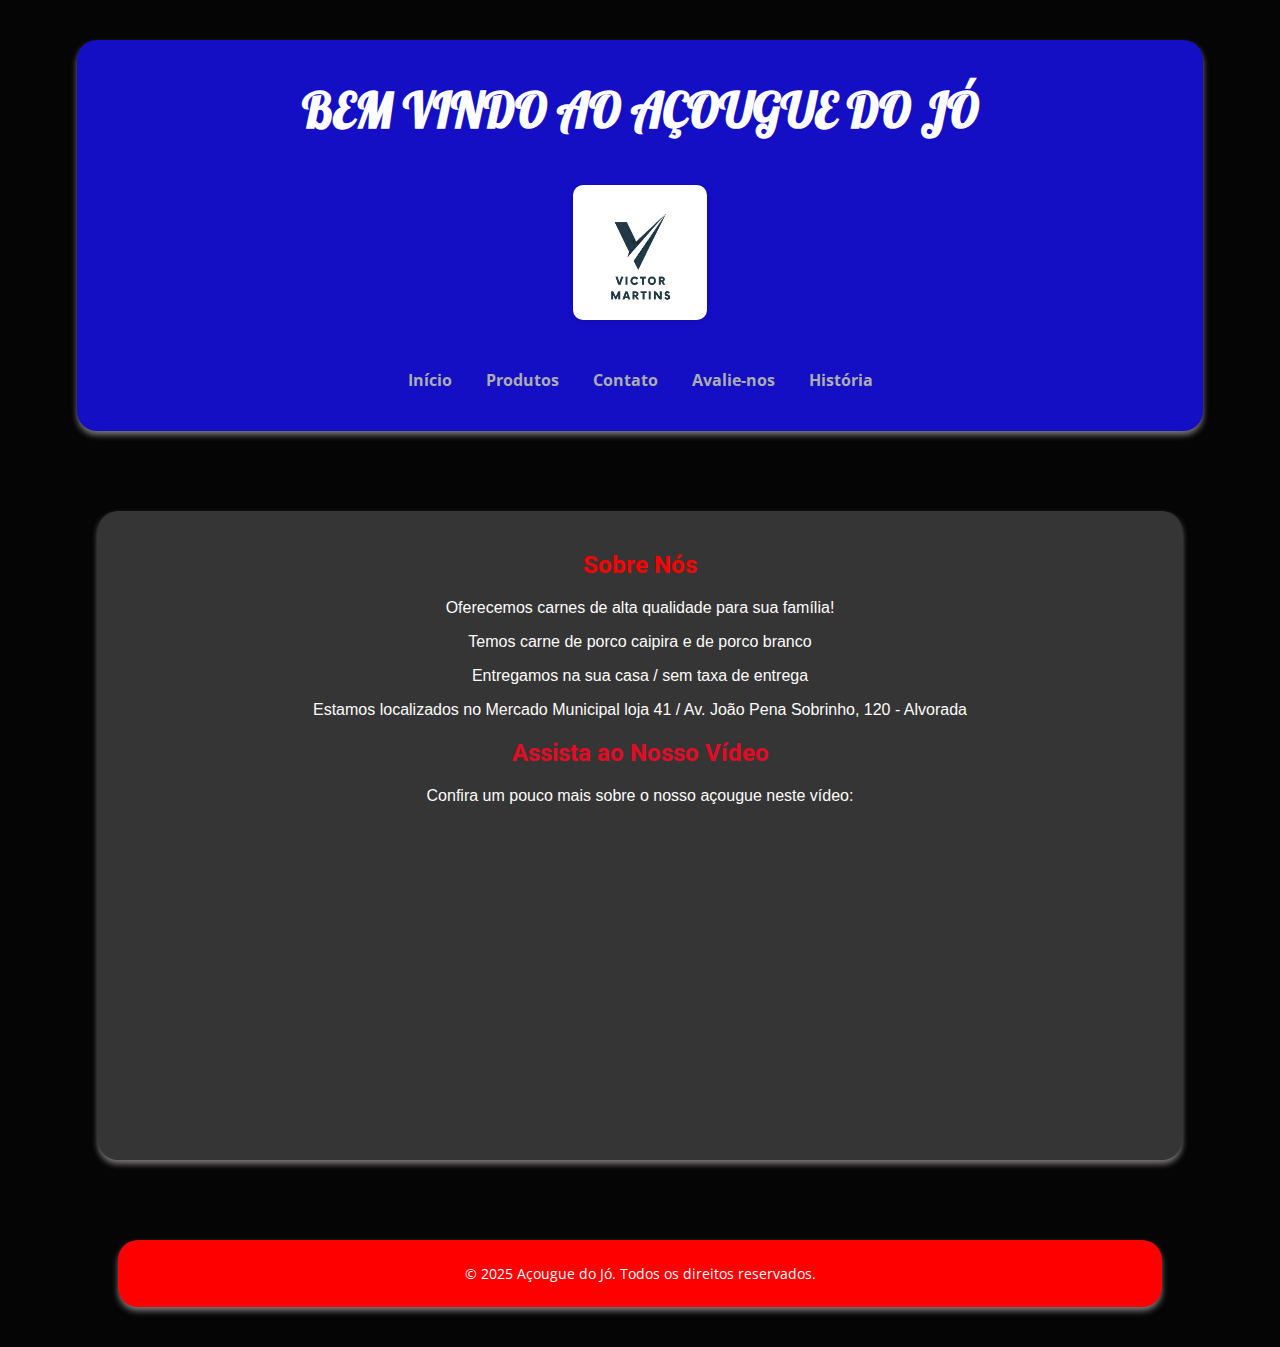
<file: index.html>
<!DOCTYPE html>
<html lang="pt-BR">
<head>
    <meta charset="UTF-8">
    <meta name="viewport" content="width=device-width, initial-scale=1.0">
    <title>Açougue do Jó</title>
    <link rel="stylesheet" href="style/style.css">
</head>


<body>
    <header>
    <h1>BEM VINDO AO AÇOUGUE DO JÓ</h1>
    
    <div class="interface">
        <div class="logo">
            <a href="index.html">
            <img src="images/logo.jpg" alt="logo victor">
            </a>
        </div>
        
    <nav>
        <a href="index.html">Início</a>
        <a href="produtos.html">Produtos</a>
        <a href="contato.html">Contato</a>
        <a href="avaliacao.html">Avalie-nos</a>
        <a href="historia.html">História</a>
    </nav>
    </header>
    
<main>
    
    <h2 class="h2-sobre">Sobre Nós</h2>

        <p>Oferecemos carnes de alta qualidade para sua família! </p>
        <p> Temos carne de porco caipira e de porco branco </p>
        <p> Entregamos na sua casa / sem taxa de entrega </p>
        <p> Estamos localizados no Mercado Municipal loja 41 / Av. João Pena Sobrinho, 120 - Alvorada </p>  
    
    <section class="video">
        <h2>Assista ao Nosso Vídeo</h2>
        <p>Confira um pouco mais sobre o nosso açougue neste vídeo:</p>
        <iframe 
            width="560" 
            height="315" 
            src="https://www.youtube.com/embed/2oPBZOlw3CI" 
            title="YouTube video player" 
            frameborder="0" 
            allow="accelerometer; autoplay; clipboard-write; encrypted-media; gyroscope; picture-in-picture" 
            allowfullscreen>
        </iframe>
    </section>
    
    
</main>

<footer>
    <p>&copy; 2025 Açougue do Jó. Todos os direitos reservados.</p>
</footer>
</body>
</html>
</file>
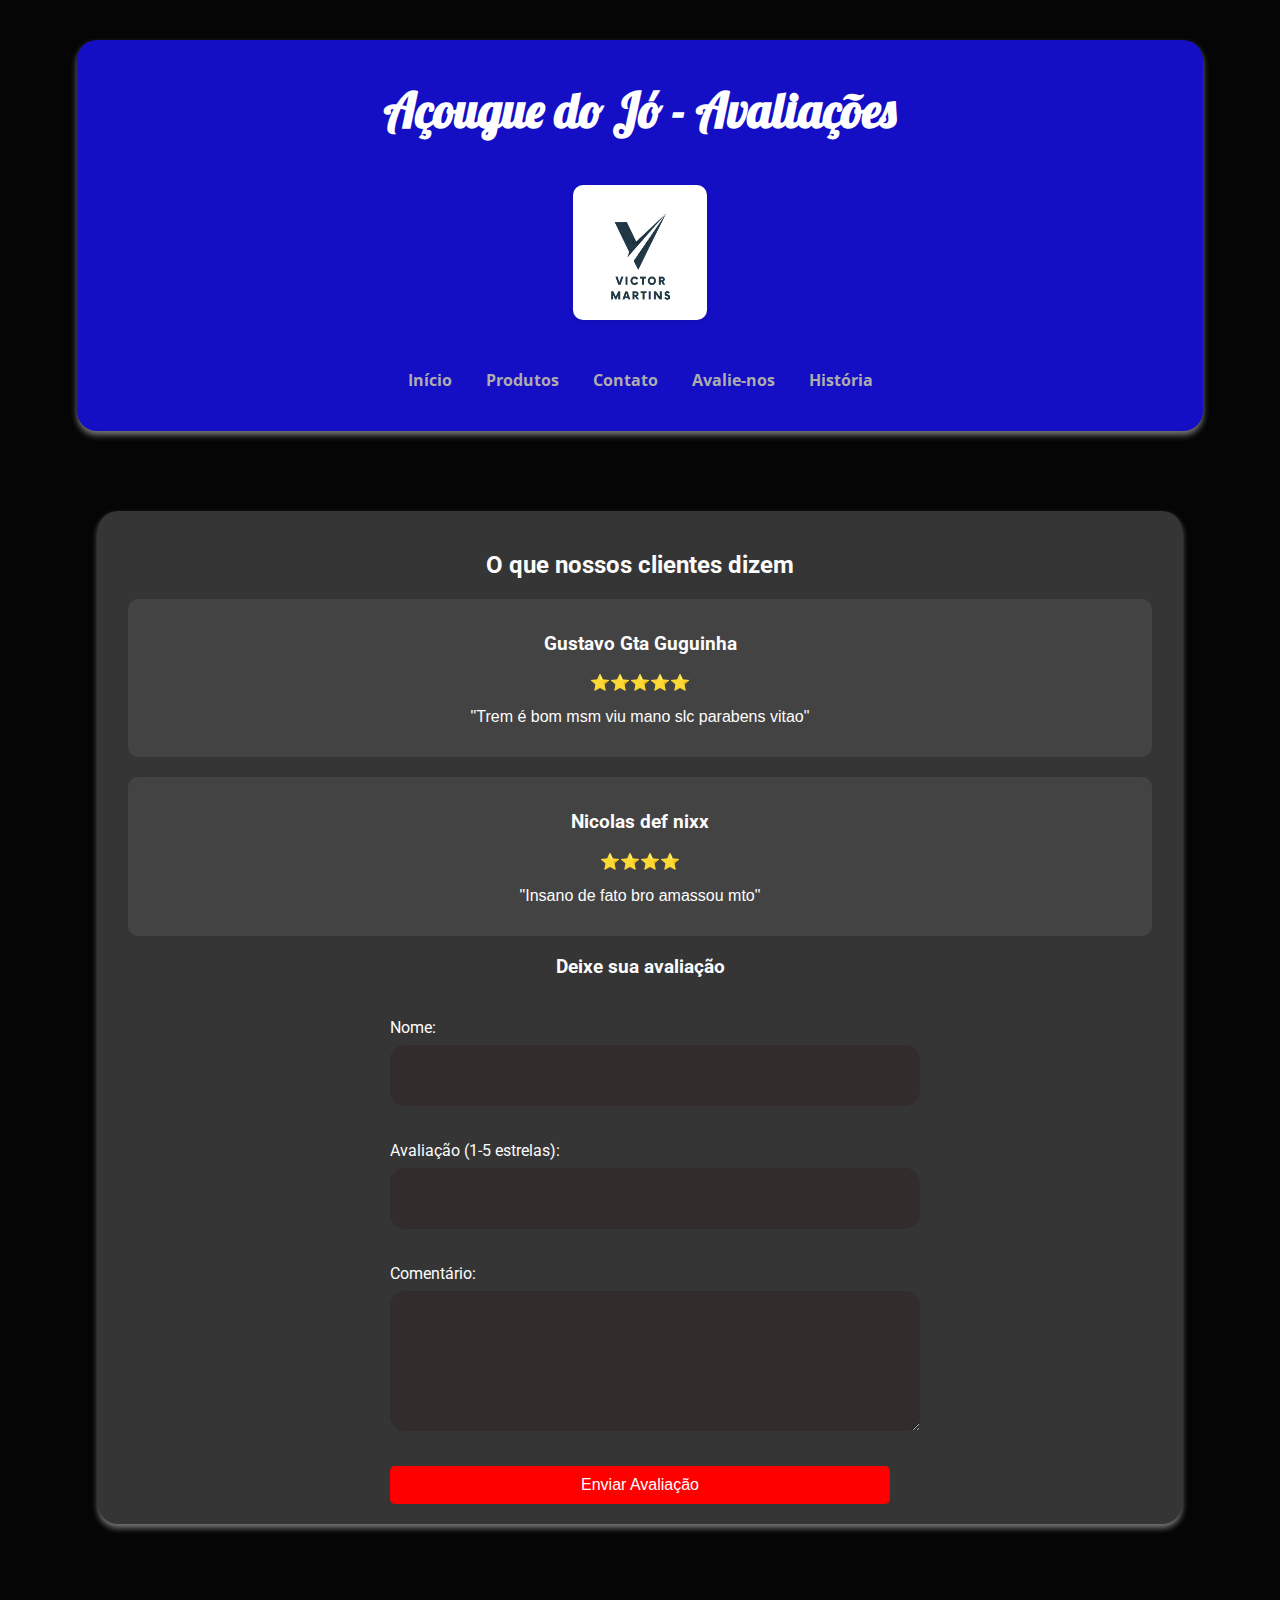
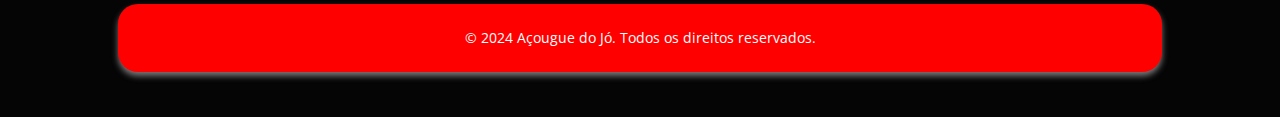
<file: avaliacao.html>
<!DOCTYPE html>
<html lang="pt-BR">
<head>
    <meta charset="UTF-8">
    <meta name="viewport" content="width=device-width, initial-scale=1.0">
    <title>Avaliações - Açougue do Jó</title>
    <link rel="stylesheet" href="style/style.css">
</head>
<body>
    <header>
        <h1>Açougue do Jó - Avaliações</h1>

        <div class="interface">
            <div class="logo">
                <a href="index.html">
                <img src="images/logo.jpg" alt="logo victor">
                </a>
            </div>

        <nav>
          <a href="index.html">Início</a>
          <a href="produtos.html">Produtos</a>
          <a href="contato.html">Contato</a>
          <a href="avaliacao.html">Avalie-nos</a>
          <a href="historia.html">História</a>
        </nav>
    </header>
    
    <main>
        <h2 class="align">O que nossos clientes dizem</h2>

        <section class="avaliacoes">
            <div class="avaliacao">
                <h3 class="align">Gustavo Gta Guguinha</h3>
                <p><strong>⭐⭐⭐⭐⭐</strong></p>
                <p>"Trem é bom msm viu mano slc parabens vitao"</p>
            </div>

            <div class="avaliacao">
                <h3 class="align">Nicolas def nixx</h3>
                <p><strong>⭐⭐⭐⭐</strong></p>
                <p>"Insano de fato bro amassou mto"</p>
            </div>
            
            <!-- Formulário para avaliação -->
            <h3 class="align">Deixe sua avaliação</h3>
            <form class="form-dois"action="#" method="POST">
                <label for="nome">Nome:</label>
                <input type="text" id="nome" name="nome" required>
                <br>
                <label for="avaliacao">Avaliação (1-5 estrelas):</label>
                <input type="number" id="avaliacao" name="avaliacao" min="1" max="5" required>
                <br>
                <label for="comentario">Comentário:</label>
                <textarea id="comentario" name="comentario" rows="5" required></textarea>
                <br>
                <button type="submit">Enviar Avaliação</button>
            </form>
        </section>
    </main>

    <footer>
        <p>&copy; 2024 Açougue do Jó. Todos os direitos reservados.</p>
    </footer>
</body>
</html>
</file>
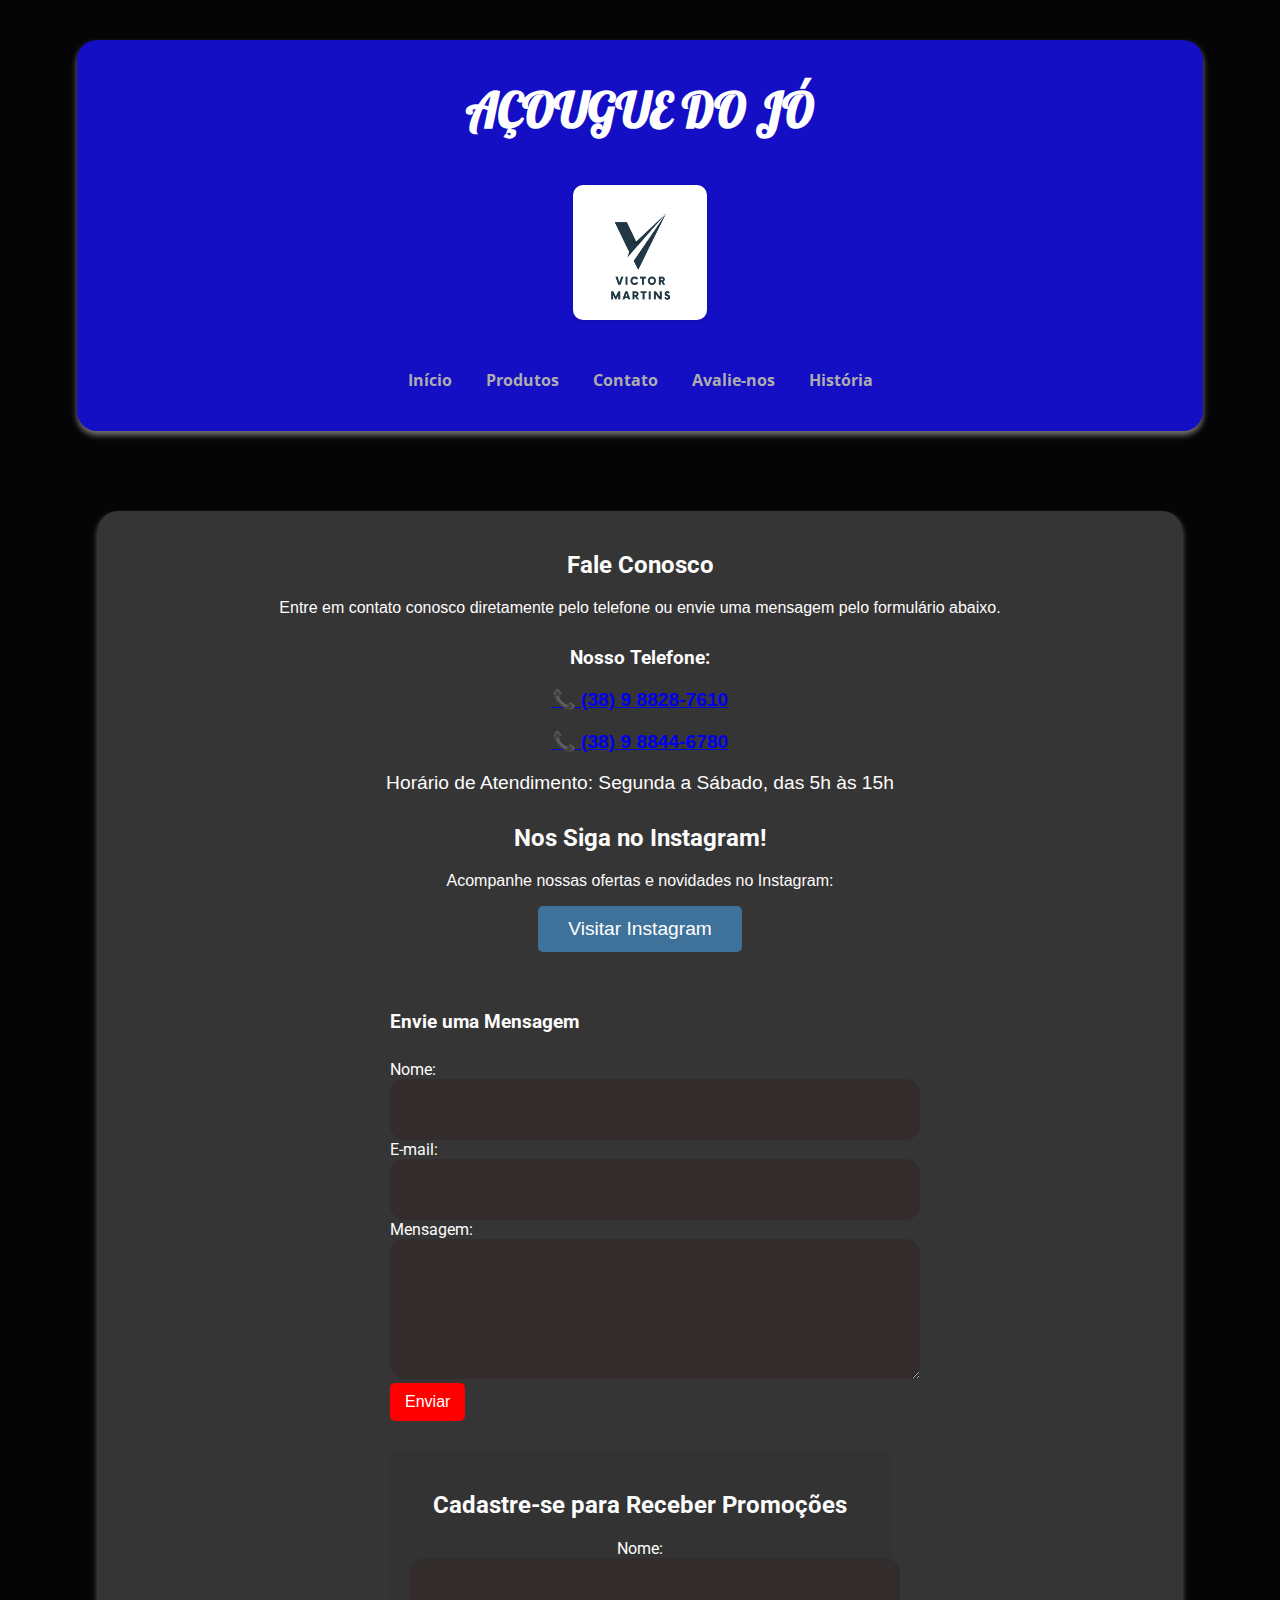
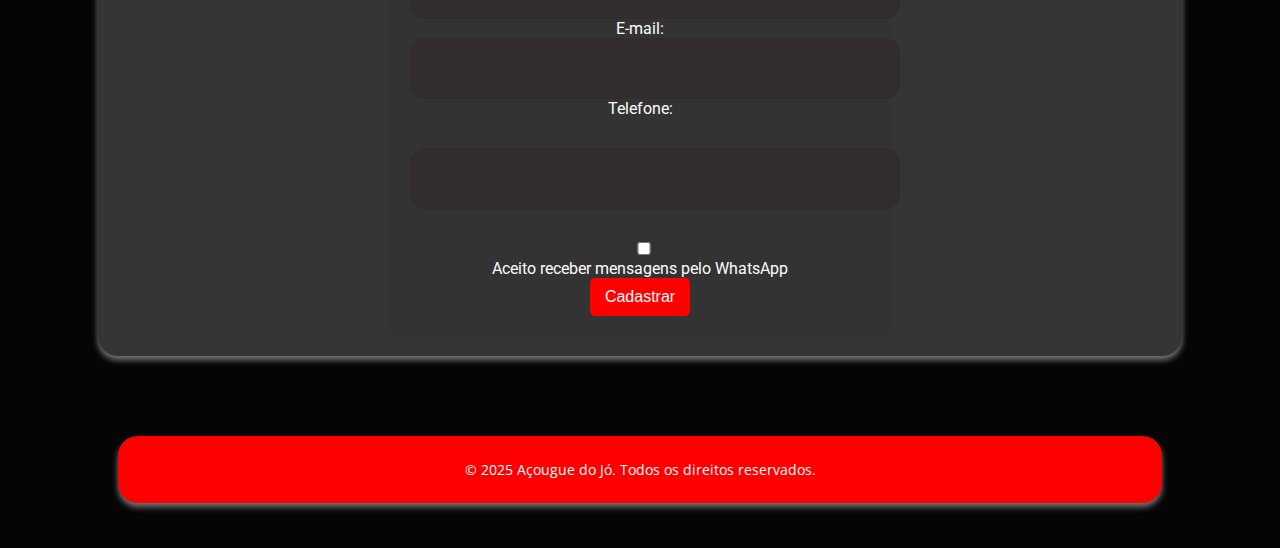
<file: contato.html>
<!DOCTYPE html>
<html lang="pt-BR">
<head>
    <meta charset="UTF-8">
    <meta name="viewport" content="width=device-width, initial-scale=1.0">
    <title>Contato - Açougue</title>
    <link rel="stylesheet" href="style/style.css">

</head>
<body>
    <header>
        <h1>AÇOUGUE DO JÓ</h1>

        <div class="interface">
            <div class="logo">
                <a href="index.html">
                <img src="images/logo.jpg" alt="logo victor">
                </a>
            </div>
            
        <nav>
          <a href="index.html">Início</a>
          <a href="produtos.html">Produtos</a>
          <a href="contato.html">Contato</a>
          <a href="avaliacao.html">Avalie-nos</a>
          <a href="historia.html">História</a>
        </nav>
    </header>
    <main>
        <h2 class="align">Fale Conosco</h2>
        <p>Entre em contato conosco diretamente pelo telefone ou envie uma mensagem pelo formulário abaixo.</p>
        
        <!-- Exibindo o número de telefone -->
        <section id="telefone">
            <h3 class="align">Nosso Telefone:</h3>
            <p><strong><a href="tel:+5538988287610">📞 (38) 9 8828-7610</a></strong></p>
            <p><strong><a href="tel:+5538988446780">📞 (38) 9 8844-6780</a></strong></p>
            <p>Horário de Atendimento: Segunda a Sábado, das 5h às 15h</p>
        </section>
        
<section id="instagram-contato">
    <h2 class="align">Nos Siga no Instagram!</h2>
    <p>Acompanhe nossas ofertas e novidades no Instagram:</p>
    <a href="https://www.instagram.com/v.almeida020/profilecard/?igsh=dGVzeWljdHMyZnlq " target="_blank" style="text-decoration: none;">
        <button>
            Visitar Instagram
        </button>
    </a>
</section>

        <!-- Formulário para mensagens -->
        <section class="form-dois">
            <h3>Envie uma Mensagem</h3>
            <form action="#" method="POST">
                <label for="nome">Nome:</label>
                <input type="text" id="nome" name="nome" required>
                <br>
                <label for="email">E-mail:</label>
                <input type="email" id="email" name="email" required>
                <br>
                <label for="mensagem">Mensagem:</label>
                <textarea id="mensagem" name="mensagem" rows="5" required></textarea>
                <br>
                <button type="submit">Enviar</button>
                <section id="cadastro-promocoes">
                    <h2>Cadastre-se para Receber Promoções</h2>
                    <form action="#" method="POST">
                        <label for="nome">Nome:</label>
                        <input type="text" id="nome" name="nome" required>
                        <br>
                        <label for="email">E-mail:</label>
                        <input type="email" id="email" name="email">
                        <br>
                        <label for="telefone">Telefone:</label>
                        <input type="tel" id="telefone" name="telefone">
                        <br>
                        <label>
                            <input type="checkbox" name="whatsapp" value="sim">
                            Aceito receber mensagens pelo WhatsApp
                        </label>
                        <br>
                        <button type="submit">Cadastrar</button>
                    </form>   
            </form>
        </section>
    </main>
    <footer>
        <p>&copy; 2025 Açougue do Jó. Todos os direitos reservados.</p>
    </footer>
</body>
</html>
</file>
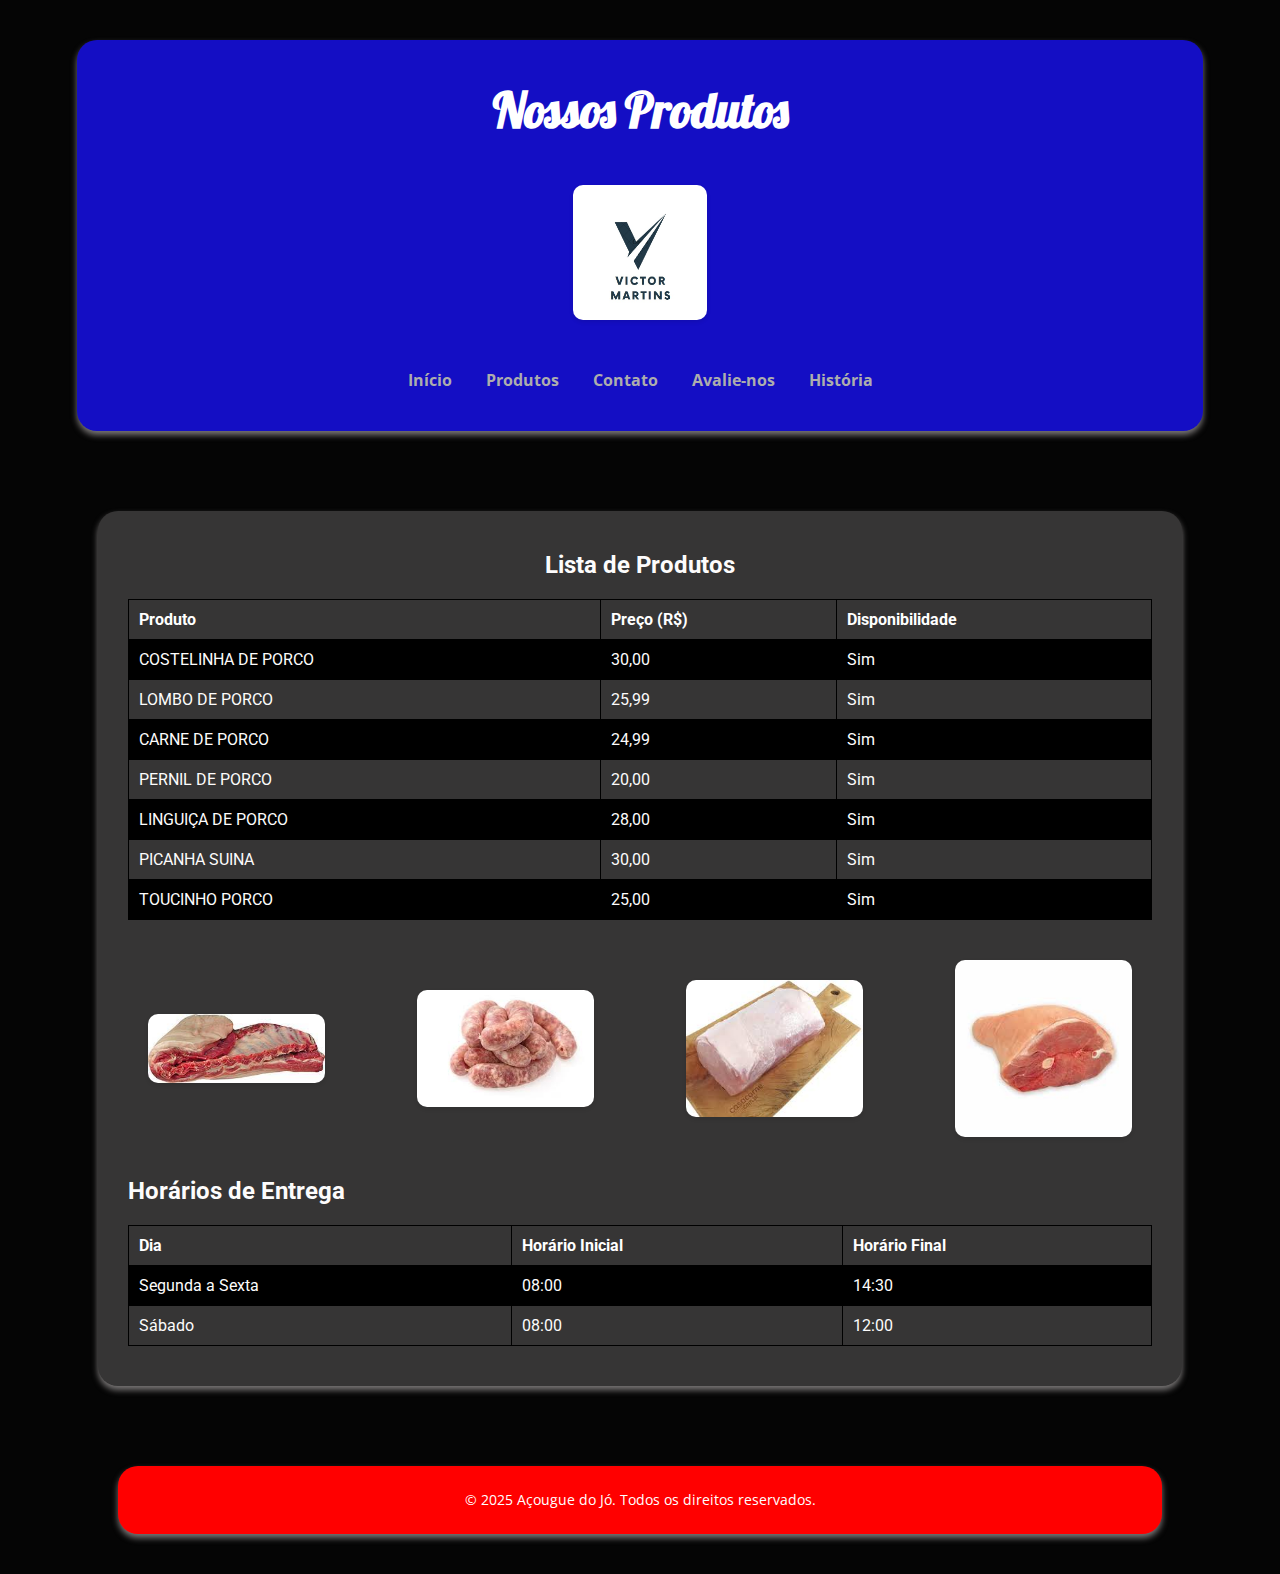
<file: produtos.html>
<!DOCTYPE html>
<html lang="pt-BR">
<head>
    <meta charset="UTF-8">
    <meta name="viewport" content="width=device-width, initial-scale=1.0">
    <title>Produtos - Açougue</title>
    <link rel="stylesheet" href="style/style.css">
</head>
<body>
    <header>
        <h1>Nossos Produtos</h1>

        <div class="interface">
            <div class="logo">
                <a href="index.html">
                <img src="images/logo.jpg" alt="logo victor">
                </a>
            </div>
            
        <nav>
          <a href="index.html">Início</a>
          <a href="produtos.html">Produtos</a>
          <a href="contato.html">Contato</a>
          <a href="avaliacao.html">Avalie-nos</a>
          <a href="historia.html">História</a>
        </nav>
    </header>
    <main>

        <h2 id="h2-produtos">Lista de Produtos</h2>

        <div class="table">
            <table>
                <thead>
                    <tr>
                        <th>Produto</th>
                        <th>Preço (R$)</th>
                        <th>Disponibilidade</th>
                    </tr>
                </thead>
                <tbody>
                    <tr>
                        <td>COSTELINHA DE PORCO</td>
    
                        <td>30,00</td>
                        <td>Sim</td>
                    </tr>
                    
                    <tr>
                        <td>LOMBO DE PORCO</td>
                        <td>25,99</td>
                        <td>Sim</td>
                    </tr>
                    <tr>
                        <td>CARNE DE PORCO</td>
                        <td>24,99</td>
                        <td>Sim</td>
                    </tr>
                    <tr>
                        <td>PERNIL DE PORCO</td>
                        <td>20,00</td>
                        <td>Sim</td>
                    </tr>
                    <tr>
                        <td>LINGUIÇA DE PORCO</td>
                        <td>28,00</td>
                        <td>Sim</td>
                    </tr>
                    <tr>
                        <td>PICANHA SUINA</td>
                        <td>30,00</td>
                        <td>Sim</td>
                    </tr>
                    <tr>
                        <td>TOUCINHO PORCO</td>
                        <td>25,00</td>
                        <td>Sim</td>
                    </tr>
                    
                </tbody>
            </table>
        </div>
        
      

        <div class="container">
            <img src="images/costelinha.jpeg" alt="costelinha">
            <img src="images/linguiça.jpeg" alt="linguiça">
            <img src="images/lombo.jpeg" alt="LOMBO">
            <img src="images/pernil.jpeg" alt="PERNIL">

        </div>        
             
            
            
       

        <section id="horarios-entrega">
            <h2>Horários de Entrega</h2>
            <table>
                <thead>
                    <tr>
                        <th>Dia</th>
                        <th>Horário Inicial</th>
                        <th>Horário Final</th>
                    </tr>
                </thead>
                <tbody>
                    <tr>
                        <td>Segunda a Sexta</td>
                        <td>08:00</td>
                        <td>14:30</td>
                    </tr>
                    <tr>
                        <td>Sábado</td>
                        <td>08:00</td>
                        <td>12:00</td>
                    </tr>
                </tbody>
            </table>
        </section>


    </main>
    <footer>
        <p>&copy; 2025 Açougue do Jó. Todos os direitos reservados.</p>
    </footer>
</body>
</html>
</file>
<file: style/style.css>
@import url('https://fonts.googleapis.com/css2?family=Roboto:wght@400;700&family=Lobster&family=Open+Sans&display=swap');

/* Estilização geral */
body {
    font-family: 'Roboto', sans-serif;
    background-color: #050505;
    color: #fdfcfc;
    margin: 0;
    padding: 0;
    display: flex;
    flex-direction: column;
    align-items: center;
}

/* Centralização e margens */
main, header, footer {
    gap: 20px;
    width: 80%;
    margin: 40px auto;
    background-color: #363535;
    padding: 20px 30px;
    border-radius: 20px;
    box-shadow: 0 4px 6px rgba(235, 230, 230, 0.511);
}

/* Header */
header
{
    padding: 40px 4%;
    text-align: center;
    background-color: rgb(20, 14, 196);
    color: white;
}

header h1 
{
    text-align: center;
    font-family: 'Lobster', cursive;
    font-size: 3.0rem;
    margin: 0;
}

.h2-sobre
{
    text-align: center;
    color:red
}

main p 
{
    font-family: 'Franklin Gothic Medium', 'Arial Narrow', Arial, sans-serif;
    text-align: center;
}

/* Navegação */
nav {
    margin-top: 20px;
}

nav a {
    font-family: 'Open Sans', sans-serif;
    text-decoration: none;
    margin: 0 15px;
    color: #adadad;
    font-weight: bold;
    transition: color 0.3s;
}

nav a:hover {
    color: #d81515;
    transform: .2s;
}

.video 
{
    gap: 2px;
    justify-content: center;
    text-align: center;
}

.video h2 
{
    color: rgb(228, 11, 37);
}

#h2-produtos
{
    text-align: center;
}

/* Estilização de tabelas */
table {
    width: 100%;
    border-collapse: collapse;
    margin: 20px 0;
}

table th, table td {
    border: 1px solid #000000;
    padding: 10px;
    text-align: left;
}

table th {
    background-color: rgb(229, 9, 16)(102, 0, 255);
    color: white;
    font-weight: bold;
}

table tbody tr:nth-child(odd) {
    background-color: #000000;
}

table tbody tr:hover {
    background-color: #FFD700;
}

/* Imagens lado a lado */

.container {
    display: flex;
    flex-direction: row; 
    align-items: center; 
    justify-content: space-between; 
    margin: auto 0;
    padding: 20px;
}



div img {
    width: 18%;
    border-radius: 10px;
    box-shadow: 0 2px 4px rgba(0, 0, 0, 0.1);
    transition: transform 0.3s;
}

div img:hover {
    transform: scale(1.1);
}

/* Pseudo-classes */
a:visited {
    color: #aaa;
}

button {
    background-color: red;
    color: white;
    border: none;
    padding: 10px 15px;
    font-size: 1rem;
    border-radius: 5px;
    cursor: pointer;
    transition: background-color 0.3s;
}

button:hover {
    background-color: #FFD700;
}

/* Footer */
footer {
    text-align: center;
    background-color: red;
    color: white;
    padding: 10px;
    font-family: 'Open Sans', sans-serif;
    font-size: 0.9rem;
}

.align
{
    text-align: center;
}

#telefone, #instagram-contato {
    text-align: center;
    margin: 30px 0;
}

#telefone p {
    text-align: center;
    font-size: 1.2rem;
}


#instagram-contato button {
    text-align: center;
    justify-content: center;
    padding: 12px 30px;
    font-size: 1.2rem;
    background-color: #3f729b;
    border-radius: 5px;
}

#instagram-contato button:hover {
    background-color: #2d5676;
}


#cadastro-promocoes {
    text-align: center;
    justify-content: center;
    background-color: #333;
    padding: 20px;
    margin-top: 30px;
    border-radius: 8px;
}

input[type="checkbox"] {
    margin-right: 10px;
}



.avaliacoes {
    margin-top: 20px;
}

.avaliacao {
    background-color: #434343;
    padding: 15px;
    margin-bottom: 20px;
    border-radius: 10px;
}

.form-dois input, textarea 
{
    width: 100%;
    background-color: rgb(50, 44, 44);
    border: none;
    outline: none;
    padding: 20px 15px;
    border-radius: 15px;
    color: #fff;
    font-size: 18px;
}


.form-dois {
    max-width: 500px;
    margin: 0 auto;
    display: flex;
    justify-content: center;
    flex-direction: column;
    gap: 8px;
    margin-top: 40px;
}


.sobre {
    padding: 20px;
    background-color: #3a3a3a;
}

.equipe {

    justify-content: center;
    align-items: center;
    display: flex;
    gap: 20px;
    margin-top: 20px;
}

.membro {
    background-color: #393939;
    padding: 15px;
    border-radius: 10px;
    text-align: center;
    width: 200px;
}

.membro img {
    width: 100%;
    height: auto;
    border-radius: 10px;
}

.membro h4 {
    margin-top: 10px;
    font-size: 1.2em;
}

.membro p {
    font-size: 0.9em;
    color: #ffffff;
}

.align span 
{
    color: red;
}

.interface{
    max-width: 1280px;
    margin: 0 auto;
}

.logo
{
    height: auto;
    margin-top: 5vh;
    margin-bottom: 5vh;
}

.logo img 
{
    width: auto;
    height: 15vh;
}
</file>
